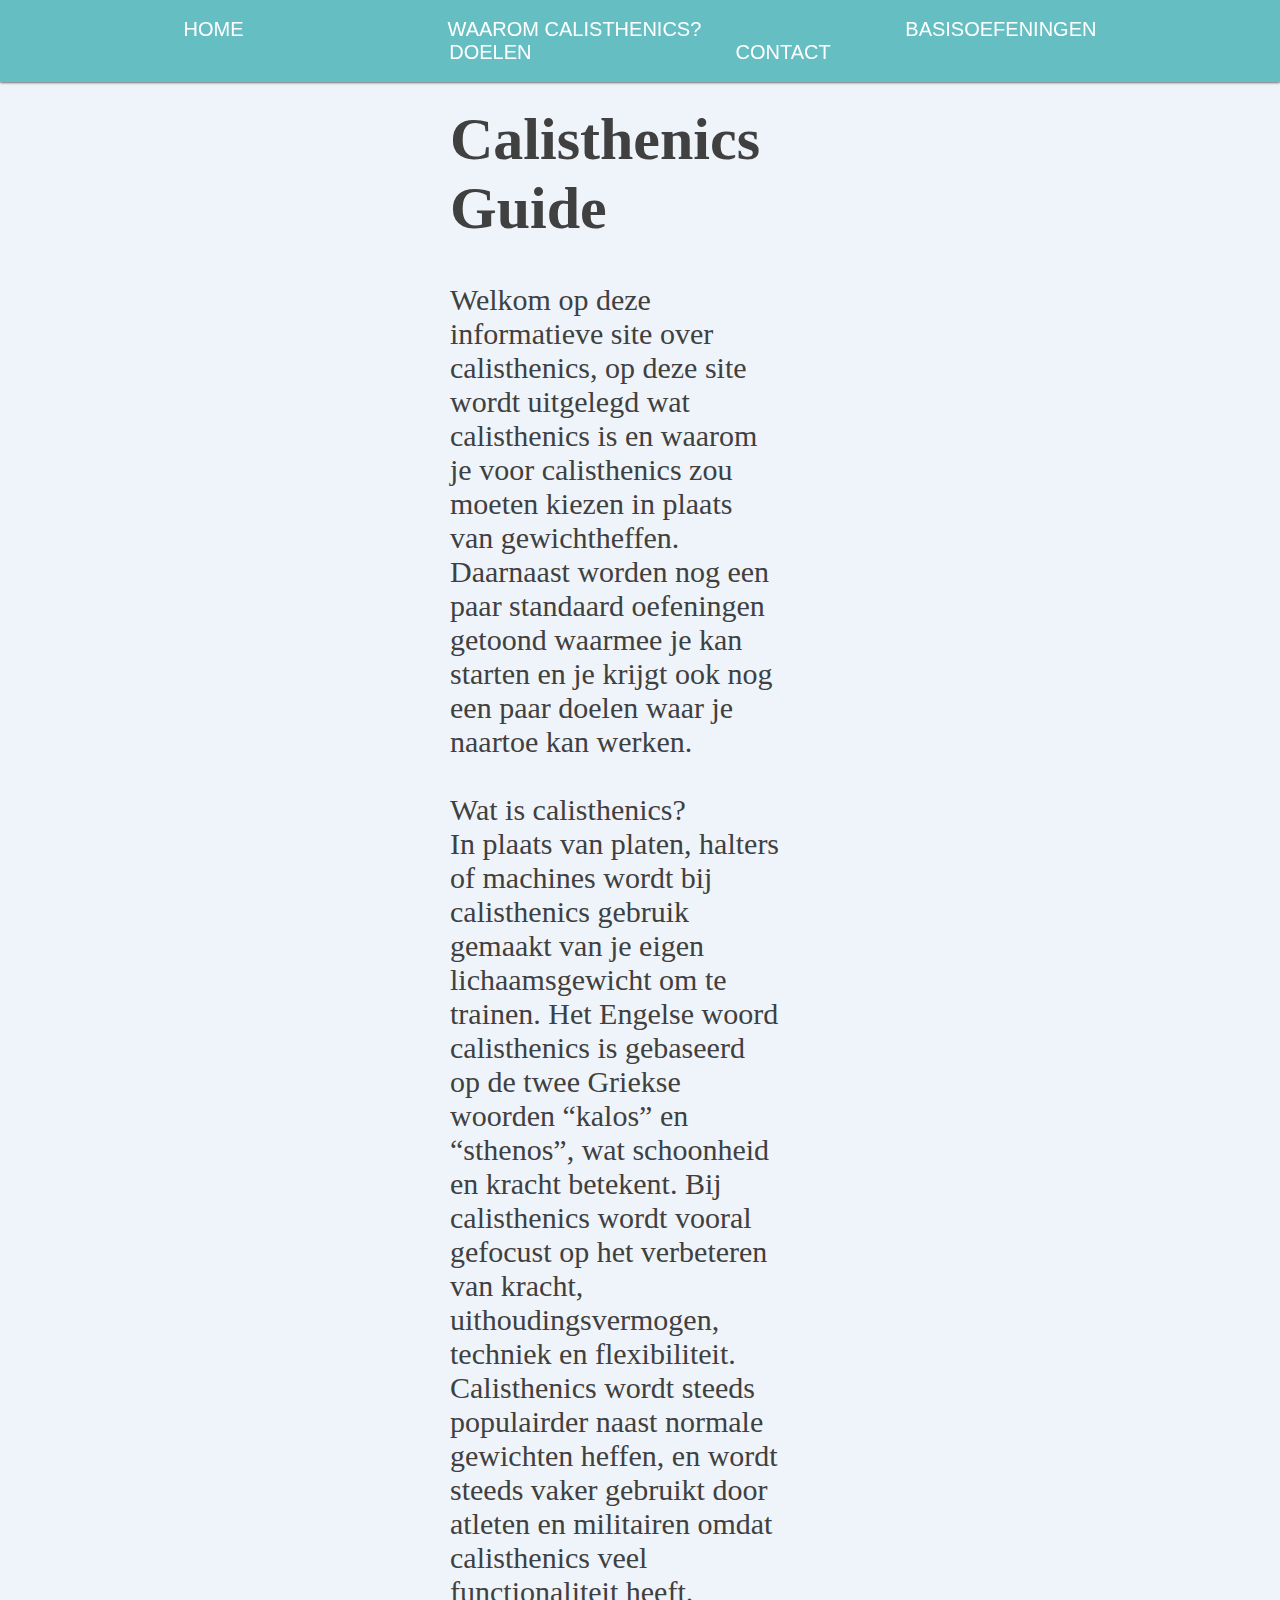
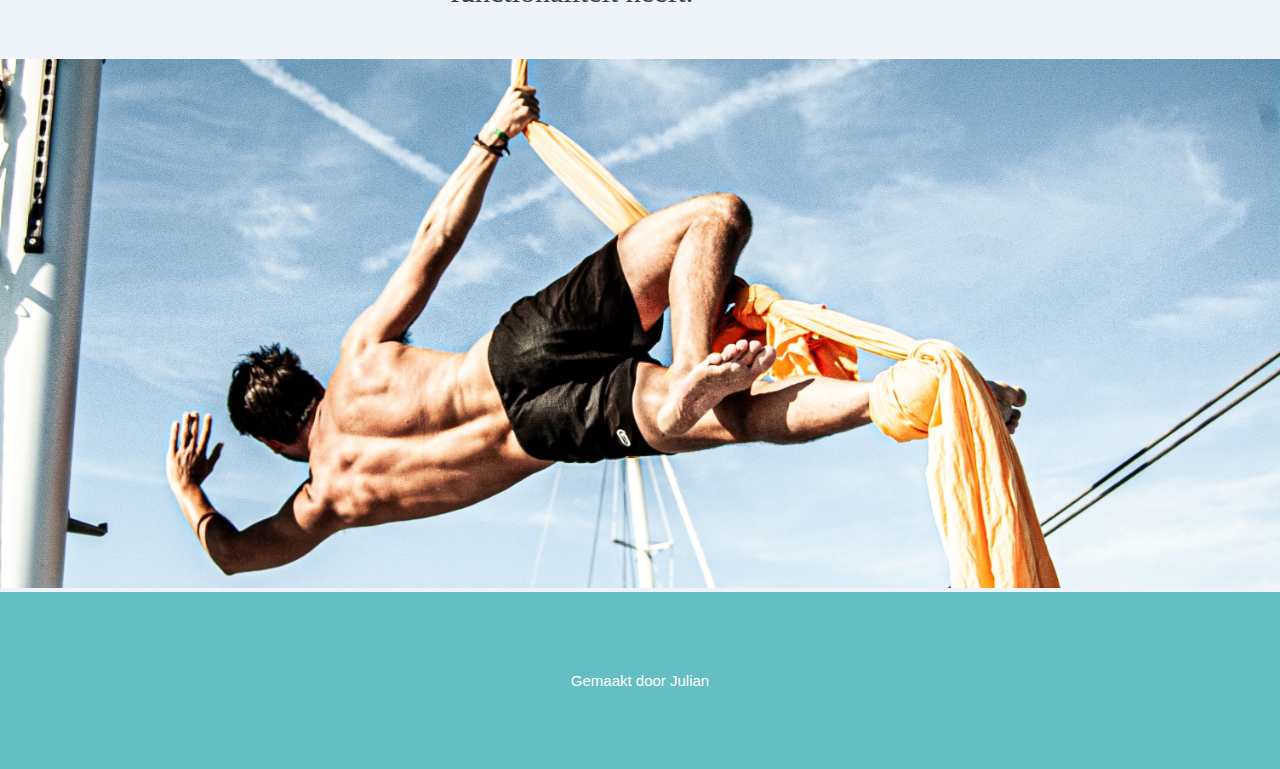
<file: index.html>
<!DOCTYPE html>
<html>

	<head>
		<title>Calisthenics</title>
		<link href="main2.css" rel="stylesheet" type="text/css" />
	</head>

	<body>
		<header>
			<a href="index.html" > Home</a> <a href="waarom_calisthenics.html">Waarom calisthenics?</a> <a href="basisoefeningen.html">basisoefeningen</a> <a href="doelen.html">Doelen</a> <a href="contact.html">Contact</a>
		</header>
		<div class="main">
			<h1>Calisthenics Guide</h1>
			Welkom op deze informatieve site over calisthenics, op deze site wordt uitgelegd wat calisthenics is en waarom je voor calisthenics zou moeten kiezen in plaats van gewichtheffen. Daarnaast worden nog een paar standaard oefeningen getoond waarmee je kan starten en je krijgt ook nog een paar doelen waar je naartoe kan werken.<br><br>
			<strong>Wat is calisthenics?</strong><br>
			In plaats van platen, halters of machines wordt bij calisthenics gebruik gemaakt van je eigen lichaamsgewicht om te trainen. Het Engelse woord calisthenics is gebaseerd op de twee Griekse woorden “kalos” en “sthenos”, wat schoonheid en kracht betekent. Bij calisthenics wordt vooral gefocust op het verbeteren van kracht, uithoudingsvermogen, techniek en flexibiliteit. Calisthenics wordt steeds populairder naast normale gewichten heffen, en wordt steeds vaker gebruikt door atleten en militairen omdat calisthenics veel functionaliteit heeft.<br>
		</div>
		<div class="sfeerfoto">
			<img src="ferran-feixas-Ax4ZKM9xluI-unsplash.jpg">
		</div>
		<footer>
			Gemaakt door Julian
		</footer>
	</body>

</html>
</file>
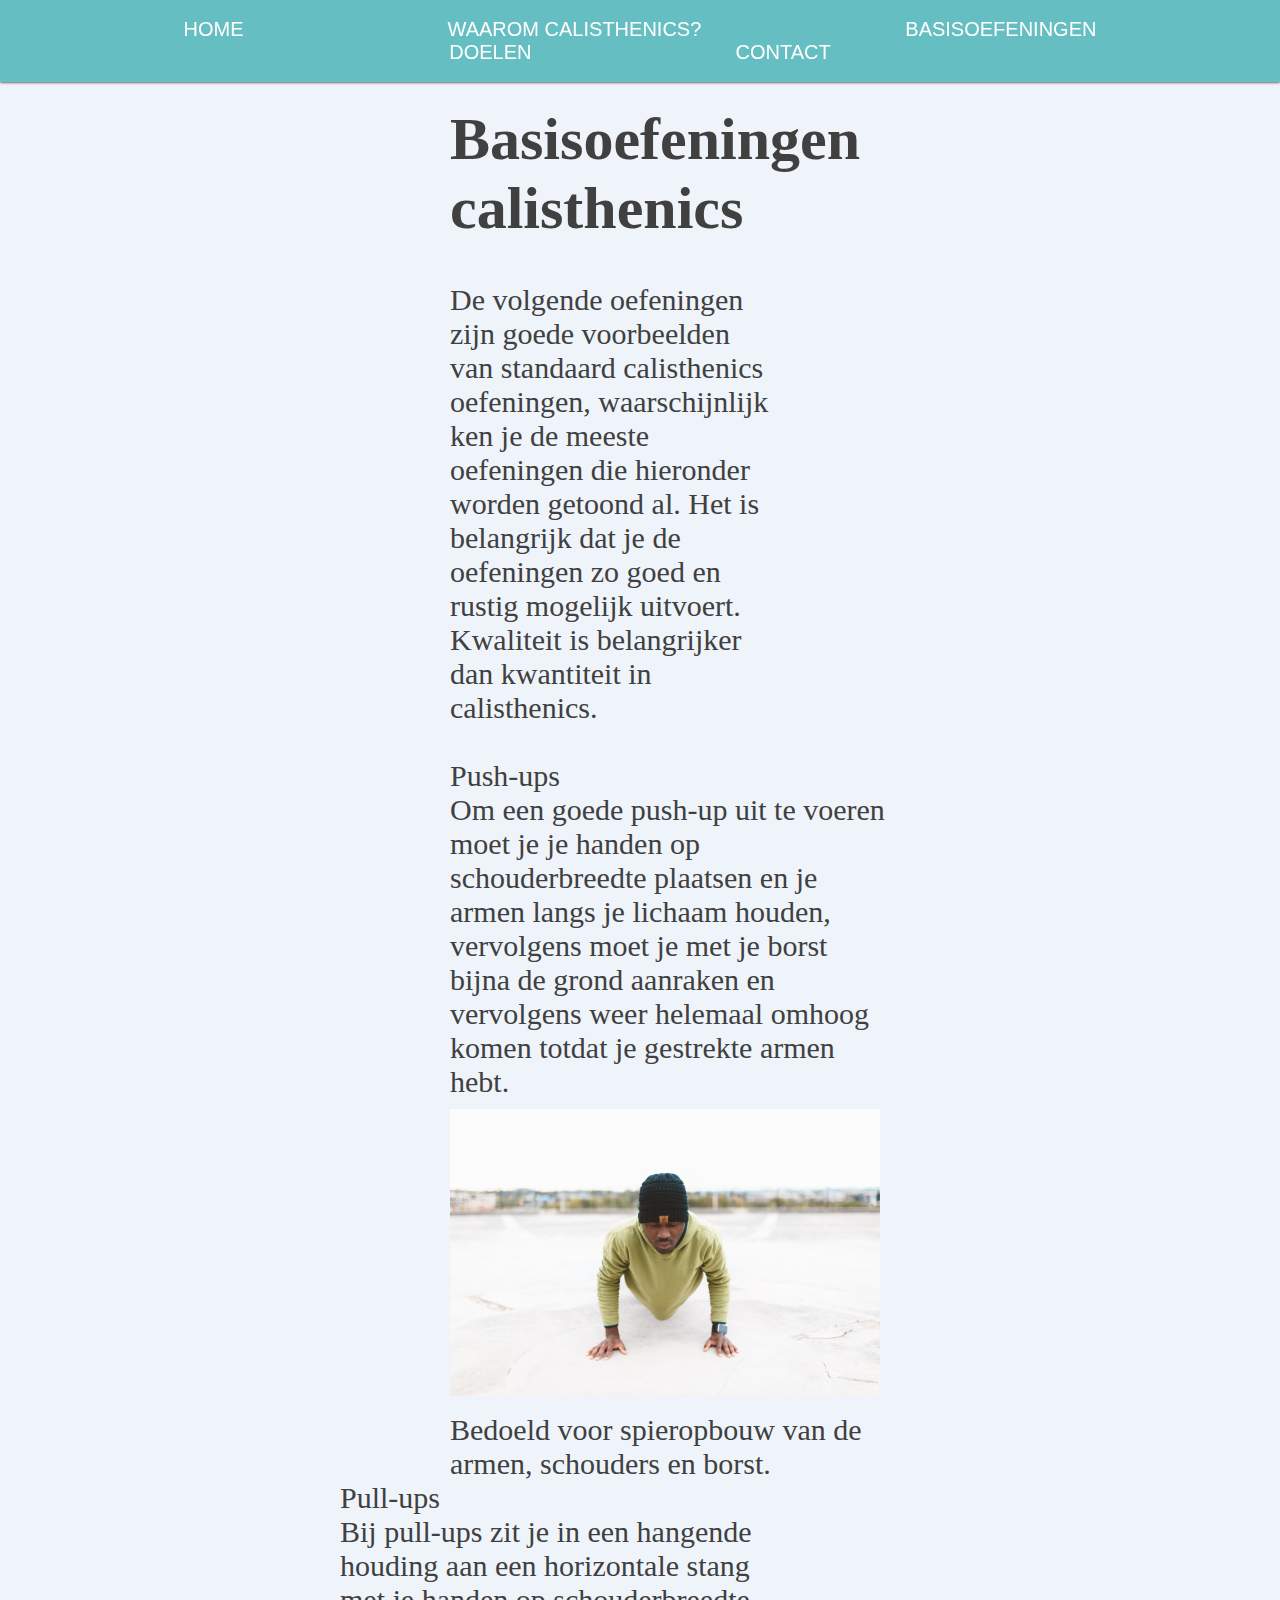
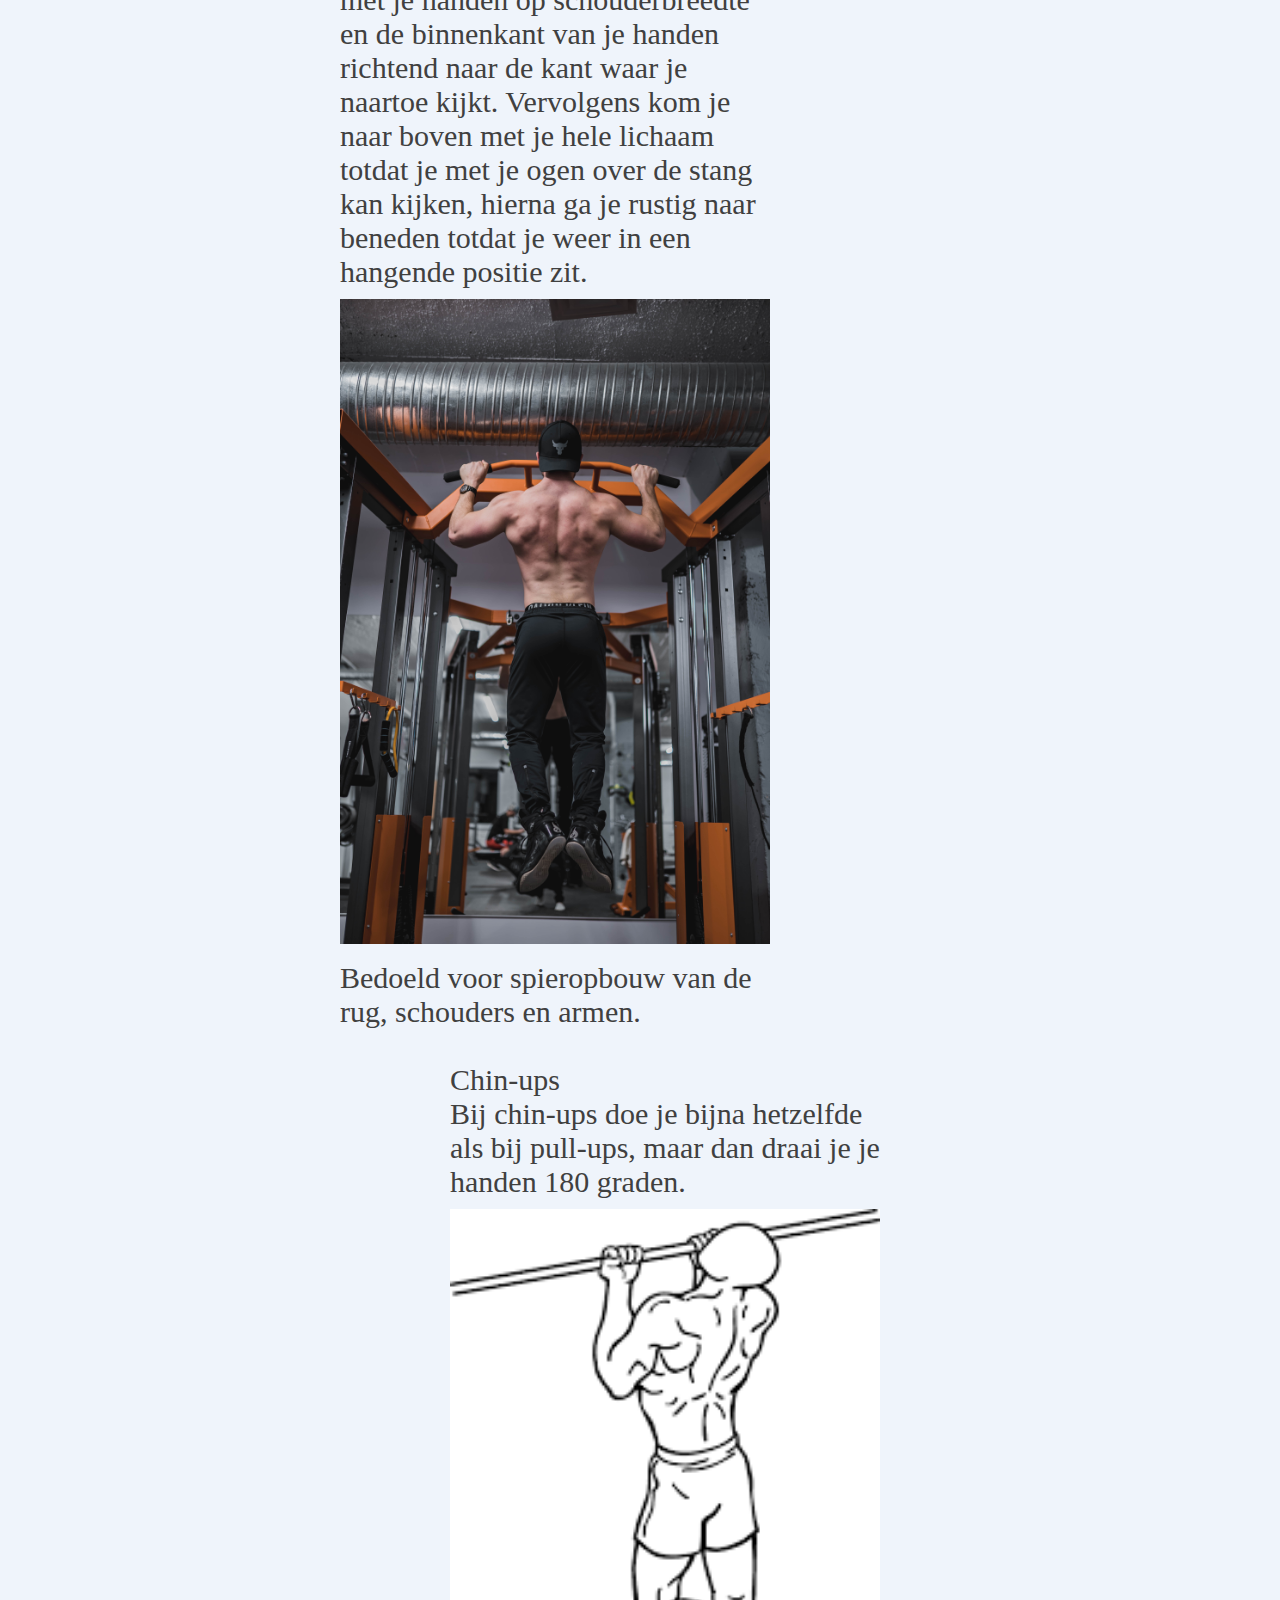
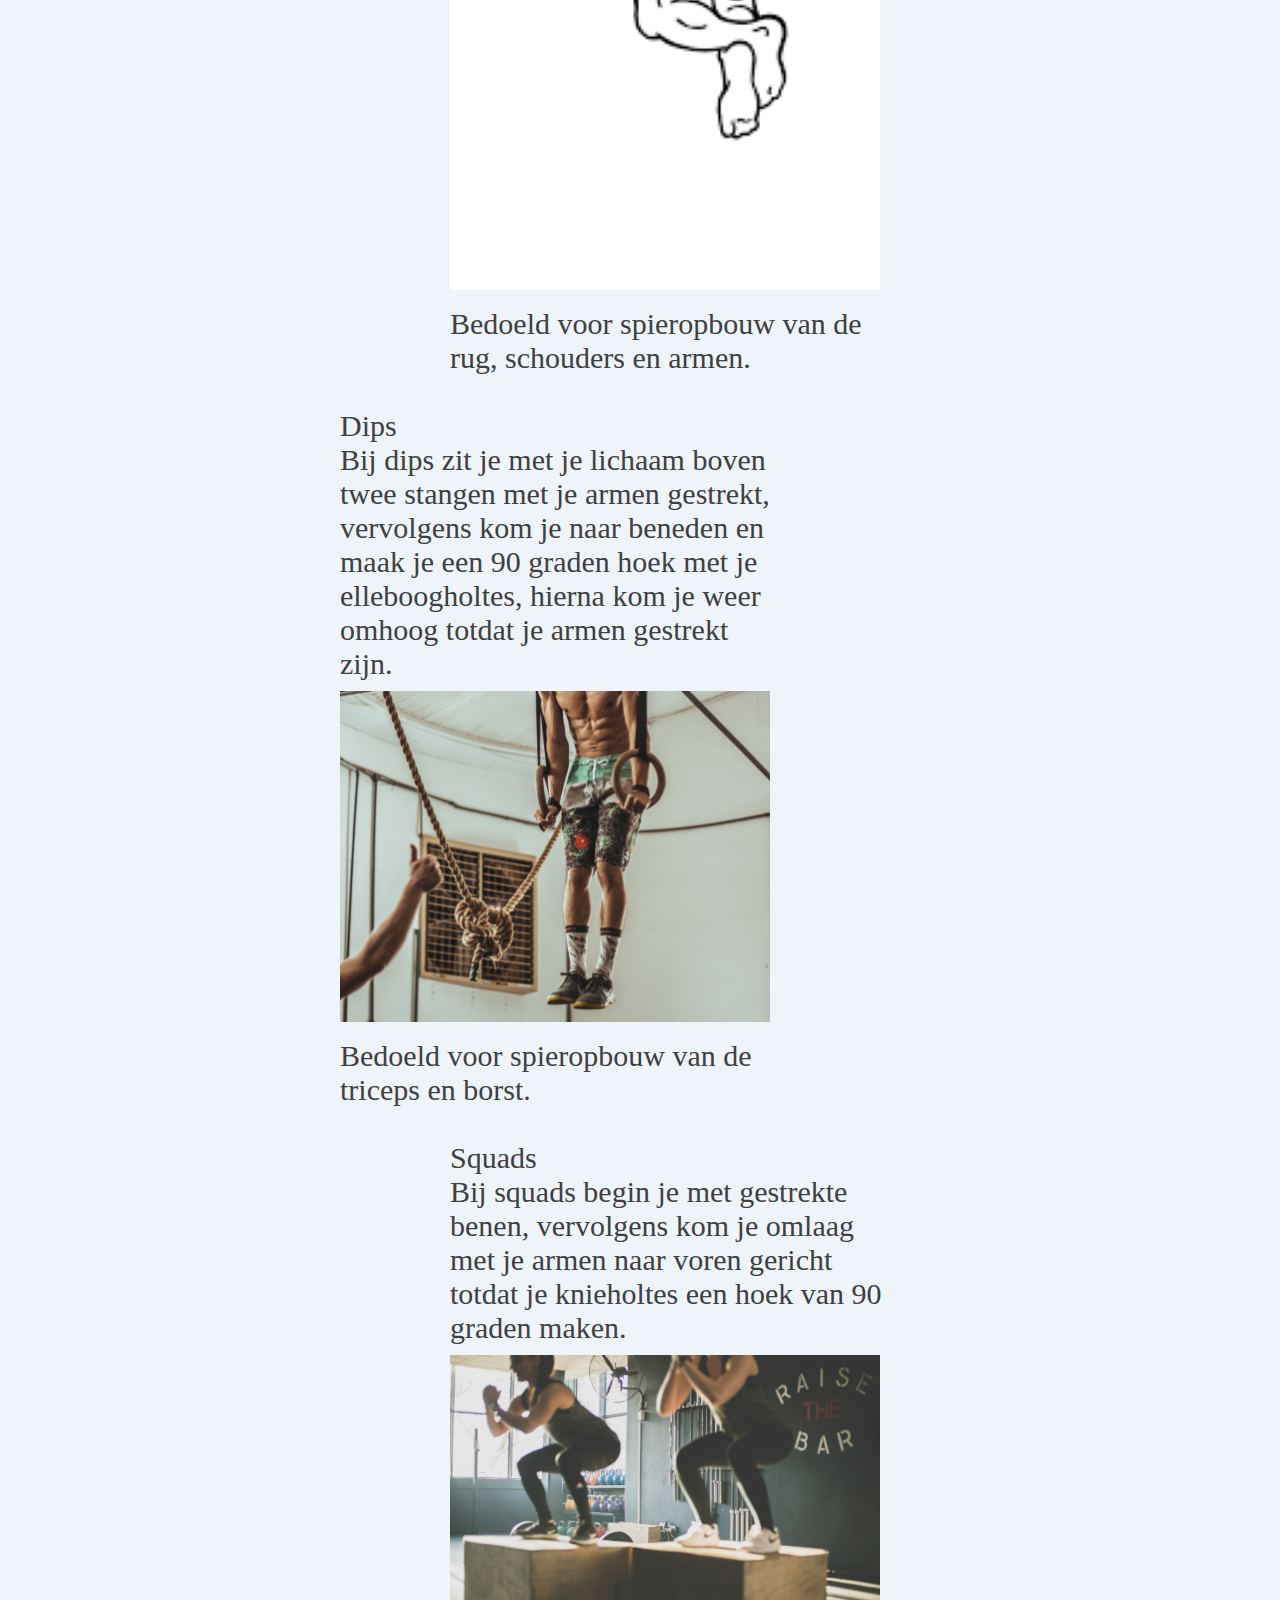
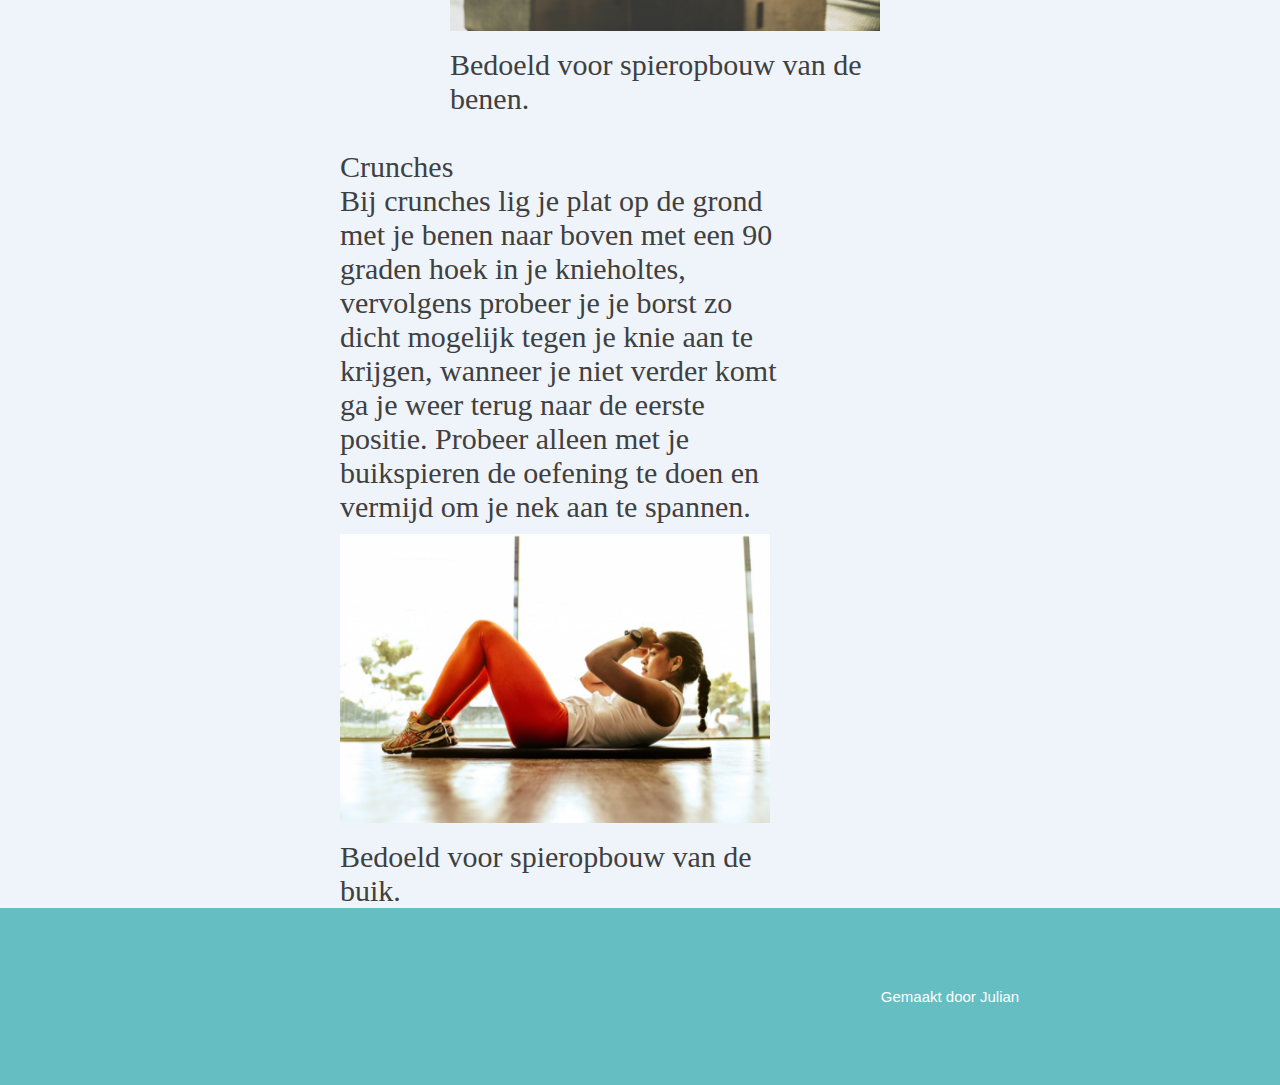
<file: basisoefeningen.html>
<!DOCTYPE html>
<html>

	<head>
		<title>Basisoefeningen calisthenics</title>
		<link href="main2.css" rel="stylesheet" type="text/css" />
	</head>

	<body>
		<header>
			<a href="index.html" > Home</a> <a href="waarom_calisthenics.html">Waarom calisthenics?</a> <a href="basisoefeningen.html">Basisoefeningen</a> <a href="doelen.html">Doelen</a> <a href="contact.html">Contact</a>
		</header>
		<div class="main">
			<h1>Basisoefeningen calisthenics</h1>
De volgende oefeningen zijn goede voorbeelden van standaard calisthenics oefeningen, waarschijnlijk ken je de meeste oefeningen die hieronder worden getoond al. Het is belangrijk dat je de oefeningen zo goed en rustig mogelijk uitvoert. Kwaliteit is belangrijker dan kwantiteit in calisthenics.<br><br>

<div class="push-ups"><strong>Push-ups</strong><br>
Om een goede push-up uit te voeren moet je je handen op schouderbreedte plaatsen en je armen langs je lichaam houden, vervolgens moet je met je borst bijna de grond aanraken en vervolgens weer helemaal omhoog komen totdat je gestrekte armen hebt.
<img src="sam-owoyemi-XEerWH4ABMA-unsplash.jpg">
Bedoeld voor spieropbouw van de armen, schouders en borst.</div>

<div class="pull-ups"><strong>Pull-ups</strong><br>
Bij pull-ups zit je in een hangende houding aan een horizontale stang met je handen op schouderbreedte en de binnenkant van je handen richtend naar de kant waar je naartoe kijkt. Vervolgens kom je naar boven met je hele lichaam totdat je met je ogen over de stang kan kijken, hierna ga je rustig naar beneden totdat je weer in een hangende positie zit.
<img src="anastase-maragos-3dmbSaXZ22c-unsplash.jpg">
Bedoeld voor spieropbouw van de rug, schouders en armen.</div>

<div class="chin-ups"><strong><br>Chin-ups</strong><br>
Bij chin-ups doe je bijna hetzelfde als bij pull-ups, maar dan draai je je handen 180 graden.
<img src="Chin-up.jpg">
Bedoeld voor spieropbouw van de rug, schouders en armen.</div>

<div class="dips"><strong><br>Dips</strong><br>
Bij dips zit je met je lichaam boven twee stangen met je armen gestrekt, vervolgens kom je naar beneden en maak je een 90 graden hoek met je elleboogholtes, hierna kom je weer omhoog totdat je armen gestrekt zijn.
<img src="victor-freitas-lj1cQ2gv4wE-unsplash.jpg">
Bedoeld voor spieropbouw van de triceps en borst.</div>

<div class="squads"><strong><br>Squads</strong><br>
Bij squads begin je met gestrekte benen, vervolgens kom je omlaag met je armen naar voren gericht totdat je knieholtes een hoek van 90 graden maken.
<img src="meghan-holmes-wy_L8W0zcpI-unsplash.jpg">
Bedoeld voor spieropbouw van de benen.</div>
 

<div class="crunches"><strong><br>Crunches</strong><br>Bij crunches lig je plat op de grond met je benen naar boven met een 90 graden hoek in je knieholtes, vervolgens probeer je je borst zo dicht mogelijk tegen je knie aan te krijgen, wanneer je niet verder komt ga je weer terug naar de eerste positie. Probeer alleen met je buikspieren de oefening te doen en vermijd om je nek aan te spannen.
<img src="Crunches.png">
Bedoeld voor spieropbouw van de buik.</div>
<div class="footer">Gemaakt door Julian</div>
		</div>
	</body>

</html>
</file>
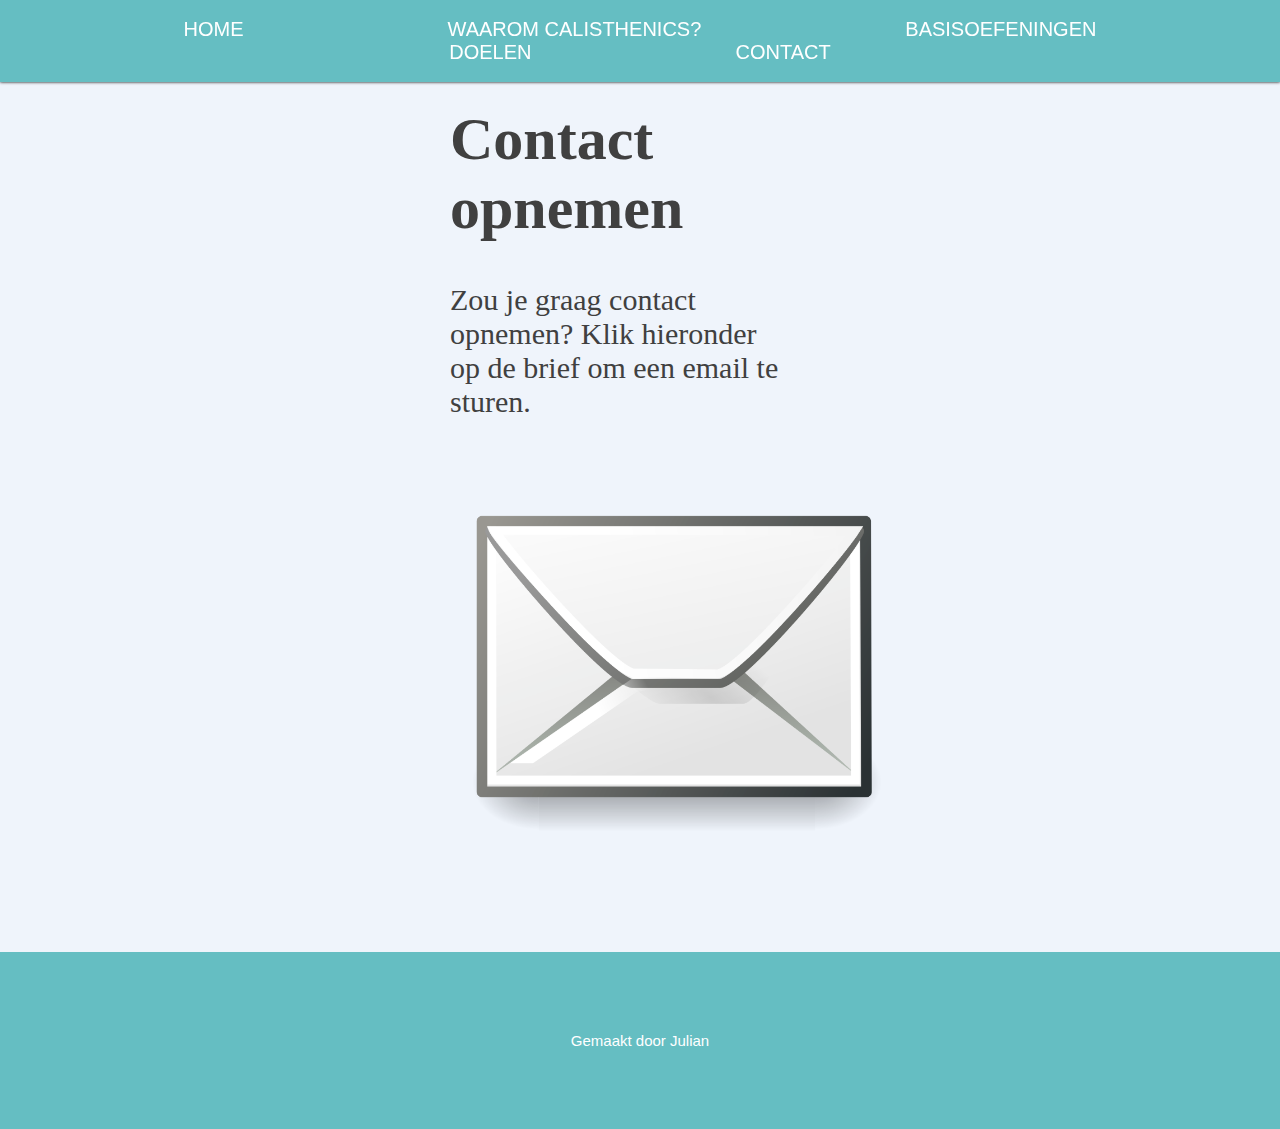
<file: contact.html>
<!DOCTYPE html>
<html>

	<head>
		<title>Contact opnemen</title>
		<link href="main2.css" rel="stylesheet" type="text/css" />
	</head>

	<body>
		<header>
			<a href="index.html" > Home</a> <a href="waarom_calisthenics.html">Waarom calisthenics?</a> <a href="basisoefeningen.html">Basisoefeningen</a> <a href="doelen.html">Doelen</a> <a href="contact.html">Contact</a>
		</header>
		<div class="main">
			<h1>Contact opnemen</h1>
			Zou je graag contact opnemen? Klik hieronder op de brief om een email te sturen.<br>
			<a href="mailto:6250@pierson.nl" target="_blank">
			<button type="button"><img src="mail.png"></a><br><br><br><br><br><br>

		</div>
		<footer>
			Gemaakt door Julian
		</footer>
	</body>

</html>
</file>
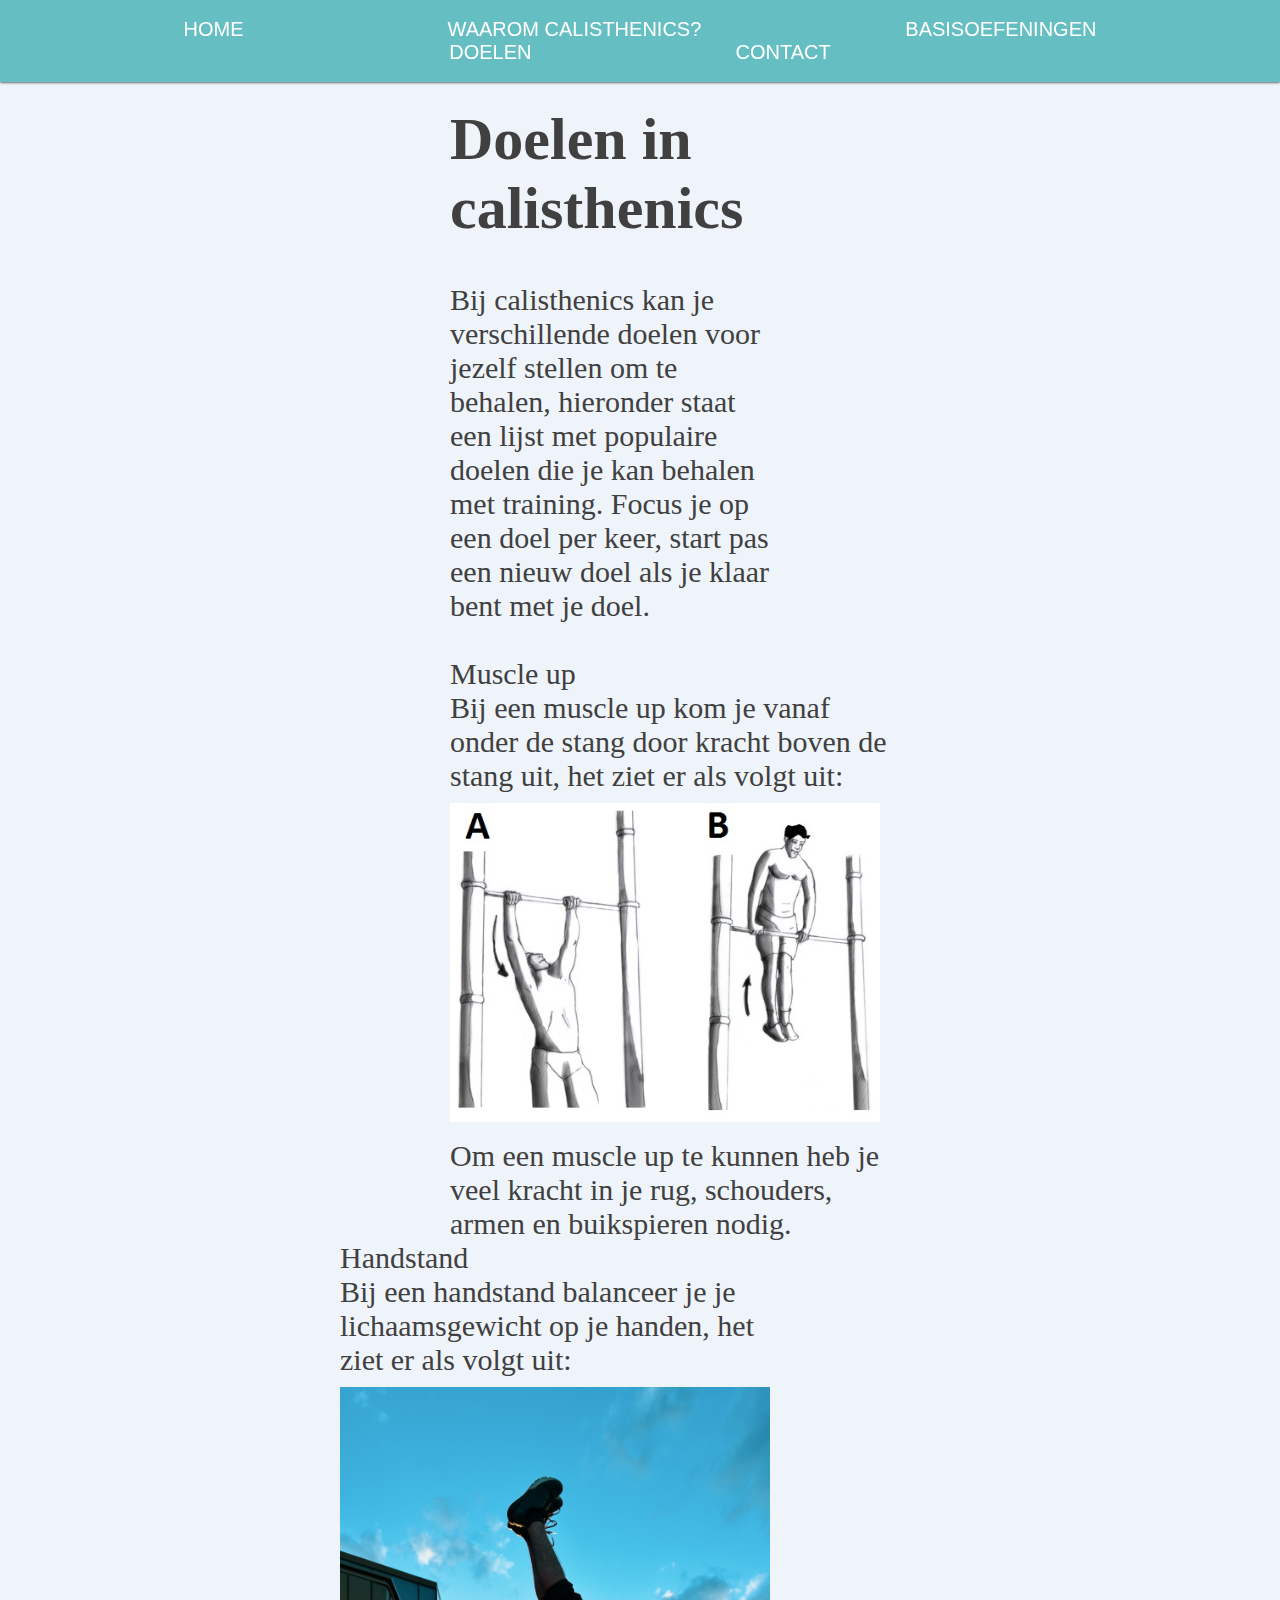
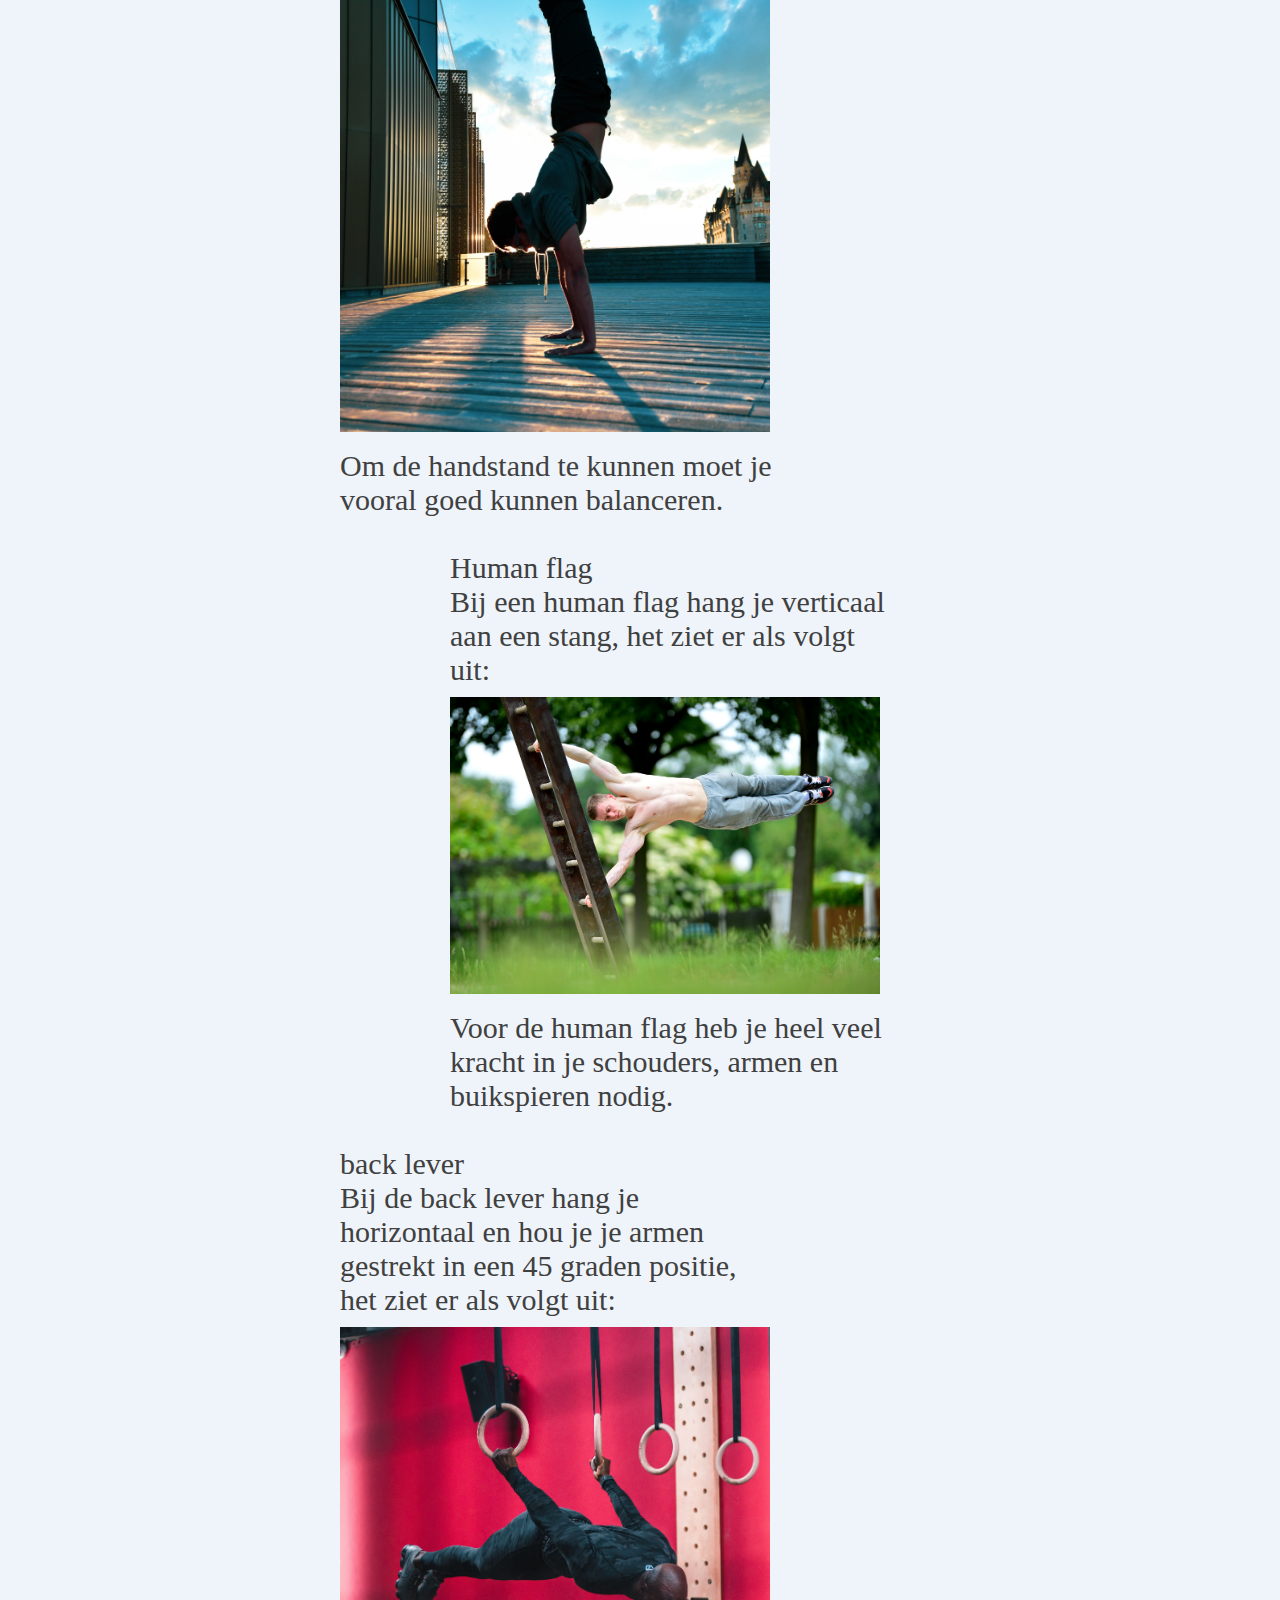
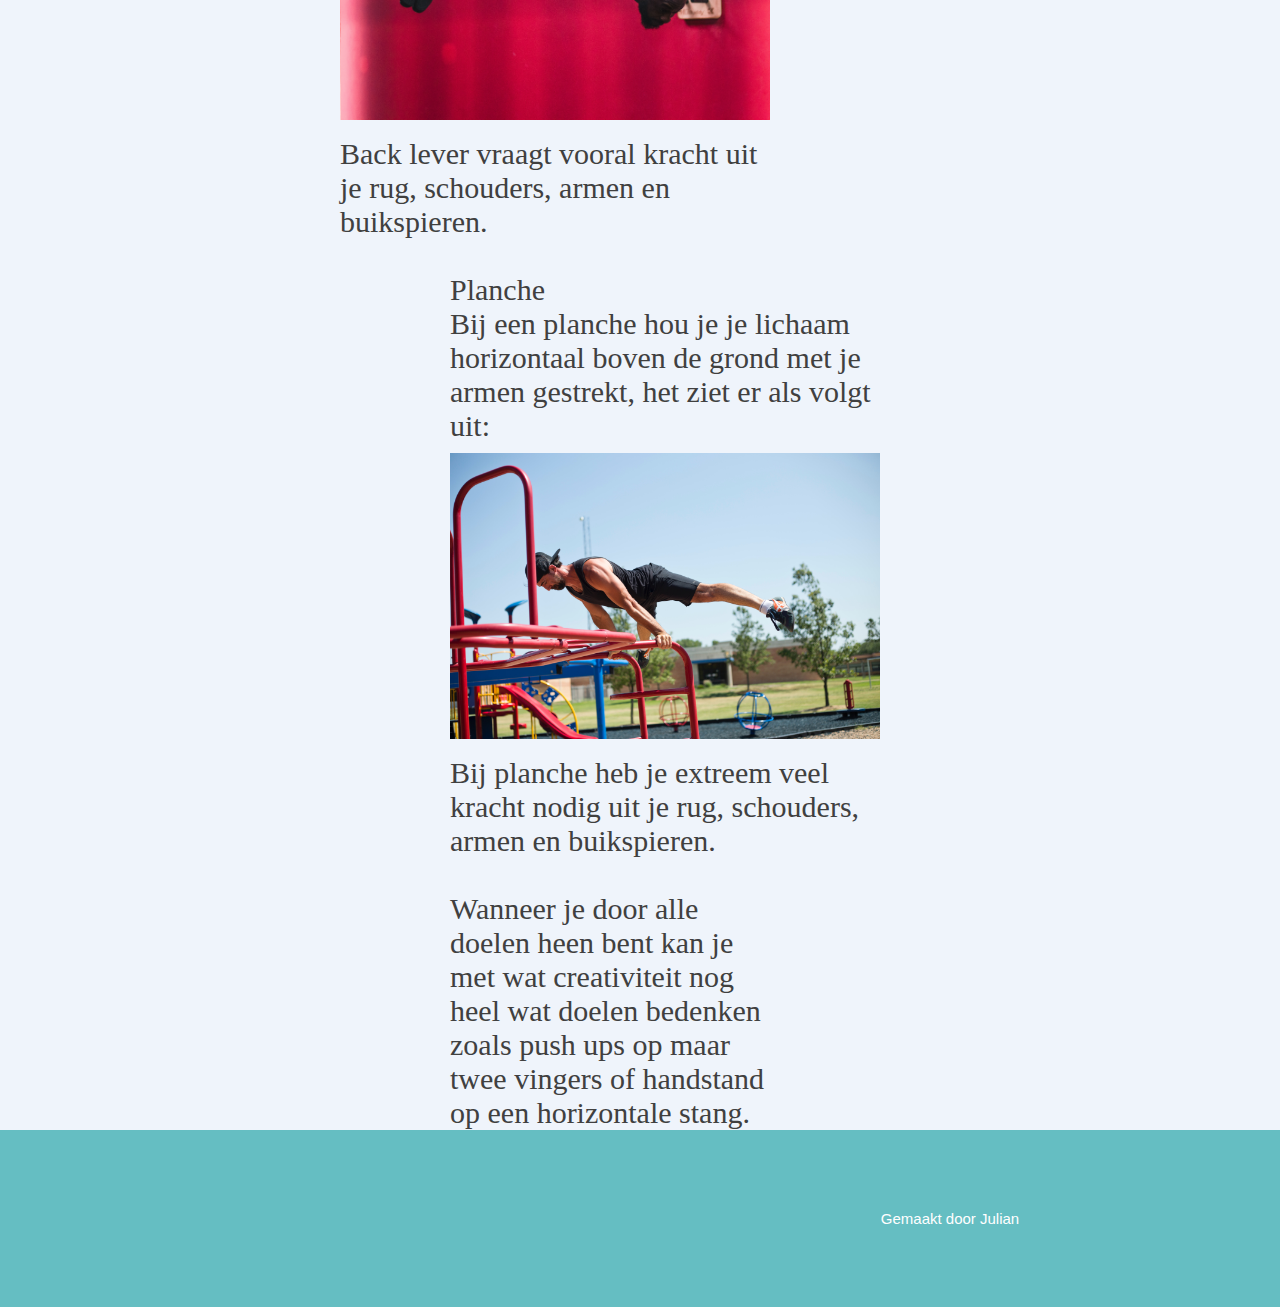
<file: doelen.html>
<!DOCTYPE html>
<html>

	<head>
		<title>Doelen in calisthenics</title>
		<link href="main2.css" rel="stylesheet" type="text/css" />
	</head>

	<body>
		<header>
			<a href="index.html" > Home</a> <a href="waarom_calisthenics.html">Waarom calisthenics?</a> <a href="basisoefeningen.html">Basisoefeningen</a> <a href="doelen.html">Doelen</a> <a href="contact.html">Contact</a>
		</header>
		<div class="main">
			<h1>Doelen in calisthenics</h1>
Bij calisthenics kan je verschillende doelen voor jezelf stellen om te behalen, hieronder staat een lijst met populaire doelen die je kan behalen met training. Focus je op een doel per keer, start pas een nieuw doel als je klaar bent met je doel.<br><br>

<div class="muscle-up"><strong>Muscle up<br></strong>
Bij een muscle up kom je vanaf onder de stang door kracht boven de stang uit, het ziet er als volgt uit:
<img src="Muscleup.jpg">
Om een muscle up te kunnen heb je veel kracht in je rug, schouders, armen en buikspieren nodig.</div>

<div class="handstand"><strong>Handstand<br></strong>
Bij een handstand balanceer je je lichaamsgewicht op je handen, het ziet er als volgt uit:
<img src="noorulabdeen-ahmad-qTJzJpAAYj8-unsplash.jpg">
Om de handstand te kunnen moet je vooral goed kunnen balanceren.</div>

<div class="human-flag"><strong><br>Human flag<br></strong>
Bij een human flag hang je verticaal aan een stang, het ziet er als volgt uit:
<img src="Human Flag.jpg">
Voor de human flag heb je heel veel kracht in je schouders, armen en buikspieren nodig.</div>

<div class="back-lever"><strong><br>back lever<br></strong>
Bij de back lever hang je horizontaal en hou je je armen gestrekt in een 45 graden positie, het ziet er als volgt uit:
<img src="tobias-nii-kwatei-quartey-eGdGkZAI6h4-unsplash.jpg">
Back lever vraagt vooral kracht uit je rug, schouders, armen en buikspieren.</div>

<div class="planche"><strong><br>Planche<br></strong>
Bij een planche hou je je lichaam horizontaal boven de grond met je armen gestrekt, het ziet er als volgt uit:
<img src="gmb-monkey-NYCVycvTbek-unsplash.jpg">
Bij planche heb je extreem veel kracht nodig uit je rug, schouders, armen en buikspieren.<br><br> </div>

<div class="afsluiting"> Wanneer je door alle doelen heen bent kan je met wat creativiteit nog heel wat doelen bedenken zoals push ups op maar twee vingers of handstand op een horizontale stang.</div>

<div class="footer">Gemaakt door Julian</div>
		</div>
	</body>

</html>
</file>
<file: main2.css>
header {
	overflow: hidden;
	background: #65bec2;
	position: fixed;
	top: 0;
	width: 100%;
	padding: 18px 0px;
	text-align: center;
	box-shadow: 0px 0px 3px;
}

header a{
	font-family:'Montserrat', sans-serif;
	text-transform: uppercase;
	font-size: 20px;
	color: white;
	text-decoration: none;	
	padding: 0px 100px;
}

body{
	margin: 0;
	background: #eff4fb;
}

footer{
	background: #65bec2;
	text-align: center;
	padding: 80px 0px;
	font-family:'Montserrat', sans-serif;
	font-size: 15px;
	color: white;
}

button{
	background:#eff4fb;
	border:0px;	
}

.footer{
	background: #65bec2;
	text-align: center;
	padding: 80px 0px;
	font-family:'Montserrat', sans-serif;
	font-size: 15px;
	color: white;
	width:3000px;
	float:left;
	margin-left:-1000px;
}

.main{
	background: #eff4fb;
	font-family:'Lora', serif;
	font-size: 30px;
	font-weight: 300;
	margin:0px 500px 0px 450px;
	padding-top: 65px;
	color: #404040;
}

.main img {
	width:430px;
	padding-top: 10px;
	padding-bottom: 10px;
}

.sfeerfoto img {
	width: 100%;
	margin-top: 50px;
}
.park img{
	width: 930px;
	margin-left:450px;
}

.push-ups {
	width: 440px;
	float: left;
}

.pull-ups {
	width: 440px;
	float:right;
}

.chin-ups {
	width: 440px;
	float: left;
}


.dips {
	width: 440px;
	float:right;
}

.squads {
	width: 440px;
	float: left;
}

.crunches {
	width: 440px;
	float:right;
}

.muscle-up {
	width: 440px;
	float: left;
}

.handstand {
	width: 440px;
	float:right;
}

.human-flag {
	width: 440px;
	float: left;
}

.back-lever {
	width: 440px;
	float:right;
}

.planche {
	width: 440px;
	float: left;
}

.afsluiting {
	float: left;
}
</file>
